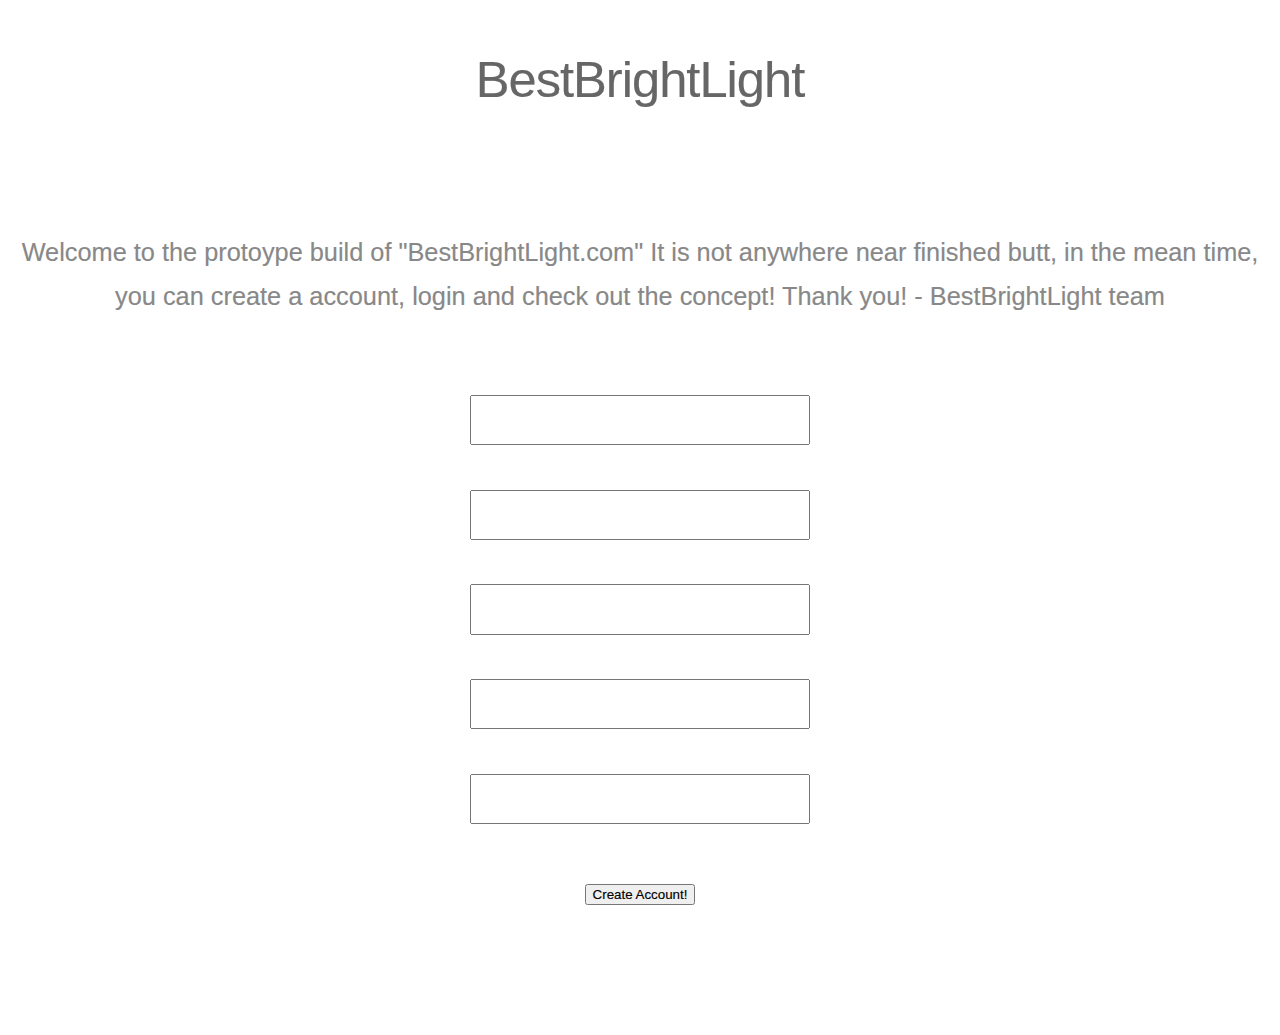
<file: index.html>
<!DOCTYPE html>

<html>
<head>
<script src="https://ajax.googleapis.com/ajax/libs/jquery/1.9.1/jquery.min.js"></script>
<script src="js/kickstart.js"></script> <!-- KICKSTART -->
<link rel="stylesheet" href="css/style.css" media="all" />
</head>
<body>

    <div class ="header">
        <h2> <center> BestBrightLight</center> </h2>
    </div>
    <br>
 <div id="info1">
     <center><p>  Welcome to the protoype build of "BestBrightLight.com"
            It is not anywhere near finished butt, in the mean time, you can
            create a account, login and check out the concept! Thank you! - BestBrightLight team 
     </p> </center>
     

 <div class="form_div">
 
 <center><form id="form1">
   <input type="text" name="f_name" id="f_name" required="true"> <span>Please Enter your First Name</span> <br><br>

   
   <input type="text" name="l_name" id="l_name"required="true"> <span>Please Enter your Last Name</span> <br><br>

   
   <input type="email" name="email" id = "email"required="true"> <span id  = "email_span_text">Please Enter a valid email address</span> <br><br>

   
   <input type="password" name="pass" id = "pass"required="true">  <span>Choose a password</span> <br><br>

   
   <input type="password" name="confirm_pass" id="confirm_pass"required="true"> <span>Confirm Password</span> 
   <br>
   <br>
   <button type="submit">Create Account!</button>
  </form>  
</center>
 </div>
 </div>
    
<!-- START OF AJAX CALL -->
<script>   
 $("#form1 span").hide();
       
 $('input').focus(function()
 {
 $(this).next().fadeIn("slow");
} 
 ).blur(function() { $(this).next().hide();}).keyup(function()
{
  
 });
       
            
    $('#form1').submit(function(event) 
     {  
       event.preventDefault();
       $.ajax(
       {
       type: 'POST',
       url: 'initial_ajax.php',
       data: $(this).serialize(),
       dataType: 'json',
       success: function (data) 
       {
       console.log(data);
       $('#info1').html(data.msg);
       }
    });
 });
 

</script>
 <!-- END OF AJAX CALL --> 
 
 <br>
 <br>
 
</body>
</html>
</file>
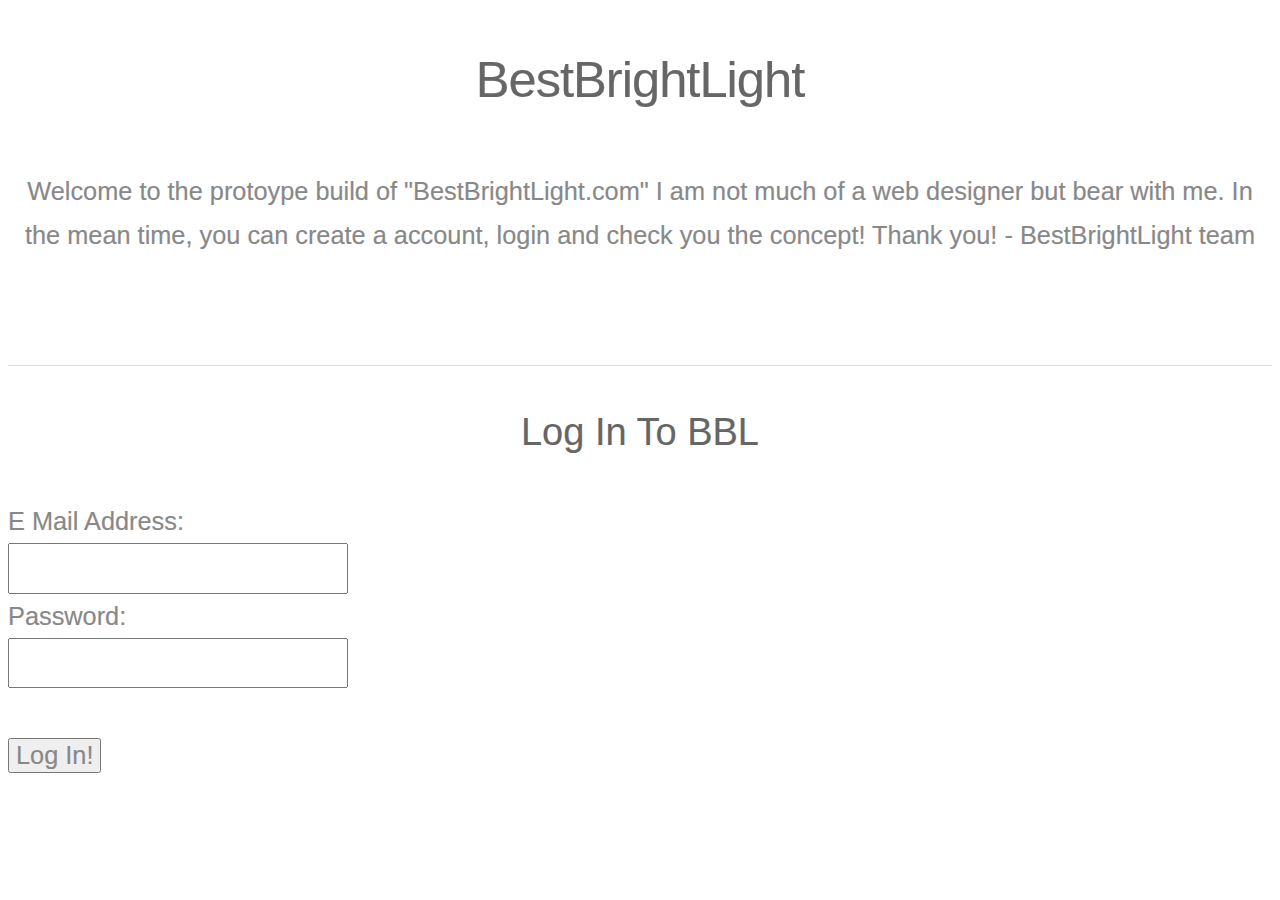
<file: login.html>
<!DOCTYPE html>

<html>
<head>
<script src="https://ajax.googleapis.com/ajax/libs/jquery/1.9.1/jquery.min.js"></script>
<script src="js/kickstart.js"></script> <!-- KICKSTART -->
<link rel="stylesheet" href="/css/style.css" media="all" />
</head>

<body>
<div class ="header">
 <h2> <center> BestBrightLight</center> </h2>
</div>
    
    
<div class="intro">
<p><center> Welcome to the protoype build of "BestBrightLight.com"
 I am not much of a web designer but bear with me. In the mean time, you can
 create a account, login and check you the concept! Thank you! - BestBrightLight team <center>
</p>
</div>
<hr>

<h3> <center> Log In To BBL </center> </h3>
<div class="stitched">
    <form class="formclass" action="login.php" method="post">
 <label> E Mail Address: <br> <input type="text" id = "email" name="email">
 <br>
 <label> Password: <br> <input type="password" id = "password" name="password">
 <br>
 <br>
 <input type="submit" value="Log In!">
</form>
<div>


<br>
<br>
</body>
</html>
</file>
<file: css/style.css>
@charset 'UTF-8';

@font-face{font-family:'FontAwesome';src:url('font/fontawesome-webfont.eot?v=4.0.1');src:url('font/fontawesome-webfont.eot?#iefix&v=4.0.1') format('embedded-opentype'),url('font/fontawesome-webfont.woff?v=4.0.1') format('woff'),url('font/fontawesome-webfont.ttf?v=4.0.1') format('truetype'),url('font/fontawesome-webfont.svg?v=4.0.1#fontawesomeregular') format('svg');font-weight:normal;font-style:normal}

/*
	Prologue 1.1 by HTML5 UP
	html5up.net | @n33co
	Free for personal and commercial use under the CCA 3.0 license (html5up.net/license)
*/

/*********************************************************************************/
/* Basic                                                                         */
/*********************************************************************************/
#posting_div
{
  width: 80%;
  margin-left: auto;
  margin-right: auto;
  border: 2px solid gray;
}
#img_div
{
  width: 80%;
  height: 80%;

}
$img_placeholder
{
 height: 90%;
 width: 90%;
}
.newH1
{
color: steelblue;
font-size: xx-large;
font-size: 200%;
font-weight: bold;
}
#hobby_div
{ margin-left: auto;
  margin-right: auto;
  clear:both;
  width:100%;
}
.hobby_img 
{
   display:inline-block;
   width:150px;
   height: 200px;
  /* float:left; */
   border: 10px gray;
   border-radius: 4px;
   margin-left: auto;
   margin: 5px;
}


.hobby_img:hover
{
  
}
.img_span
{
 height: 500;
 width: 500; 
 margin-left: auto;
 margin-right: auto;
 
}
.hobby_container 
{ 
 display: inline-block;
 width: 175px;
 height: 275px;
 border: 1px solid #8f8f8f;
 margin-left: auto;
 margin: 10px;
 -webkit-transition: all .5s ease;
 -moz-transition: all .5s ease;
  -o-transition: all .5s ease;
  -ms-transition: all .5s ease;
  transition: all .5s ease;
}

.hobby_container:hover 
{
  width: 200px;
  height: 300px;
}
}
.hobby_container:hover
{
  
}
span 
{
 border: 1px black;
 border-radius: 10px;
}

.form_div
{
border: 1px gray;
margin-left: auto;
margin-right: auto;
border-radius: 20px;
padding: 26px;
width: 60%;
}

.info1
{
width: 75%;
margin-left: auto;
margin-right: auto;
}

.generic_interest_heading
{
  width: 90%;
  margin-left: auto;
  margin-right: auto;
  
}

#hobby_form input 
{
  width: 50%;
  text-align: center;
}
#interest_form input
{
 width: 50%;
 text-align: center;
}
button.blue
{
   
border-color:#6699cc;
background-color:rgba(64,128,192,0.75);
background-image:-webkit-gradient(linear, 0% 0%, 0% 90%, from(rgba(16,96,192,0.75)), to(rgba(96,192,255,0.9)));
background-image:-moz-linear-gradient(top,bottom,from(rgba(16,96,192,0.75)), to(rgba(96,192,255,0.9)));
-khtml-box-shadow:rgba(128,192,255,0.75) 0px 8px 24px;
-moz-box-shadow:rgba(128,192,255,0.75) 0px 8px 24px;
box-shadow:rgba(128,192,255,0.75) 0px 8px 24px;
border-radius: 10px;
width: 10%;
height: 2%;
    
}
button.blue:hover
{


 -webkit-transform: rotate(5deg);
 -moz-transform: rotate(5deg);
 width: 11%;
 height: 3.0%

}
	body
	{
		background: #fff;
	}

	body,input,textarea,select
	{
		font-family: 'Source Sans Pro', sans-serif;
		font-size: 19pt;
		font-weight: 300;
		line-height: 1.75em;
		color: #888;
		-webkit-text-stroke: 0.15px;
	}

	h1,h2,h3,h4,h5,h6
	{
		font-weight: 200;
		color: #666;
		line-height: 1.5em;
	}
	
		h1 a, h2 a, h3 a, h4 a, h5 a, h6 a
		{
			color: inherit;
			text-decoration: none;
		}

		h1 strong, h2 strong, h3 strong, h4 strong, h5 strong, h6 strong
		{
			font-weight: 300;
		}
		
		h2
		{
			font-size: 2em;
			letter-spacing: -1px;
		}
		
		h1.heading
		{
			
			font-size: xx-large;
		}
			h2.alt
			{
				color: #888;
			}
			
			h2.alt strong
			{
				color: #666;
			}

		h3
		{
			font-size: 1.5em;
		}

	header
	{
		margin: 0 0 2em 0;
	}

	footer
	{
		margin: 2em 0 0 0;
	}

	strong, b
	{
		font-weight: 300;
		color: #666;
	}
	
	em, i
	{
		font-style: italic;
	}

	a
	{
		text-decoration: none;
		color: inherit;
		border-bottom: dotted 1px rgba(128,128,128,0.5);
		-moz-transition: color 0.35s ease-in-out, border-bottom-color 0.35s ease-in-out;
		-webkit-transition: color 0.35s ease-in-out, border-bottom-color 0.35s ease-in-out;
		-o-transition: color 0.35s ease-in-out, border-bottom-color 0.35s ease-in-out;
		-ms-transition: color 0.35s ease-in-out, border-bottom-color 0.35s ease-in-out;
		transition: color 0.35s ease-in-out, border-bottom-color 0.35s ease-in-out;
		outline: 0;
	}

		a:hover
		{
			color: #E27689;
			border-bottom-color: rgba(255,255,255,0);
		}

	sub
	{
		position: relative;
		top: 0.5em;
		font-size: 0.8em;
	}
	
	sup
	{
		position: relative;
		top: -0.5em;
		font-size: 0.8em;
	}
	
	hr
	{
		border: 0;
		border-top: solid 1px #ddd;
	}
	
	blockquote
	{
		border-left: solid 0.5em #ddd;
		padding: 1em 0 1em 2em;
		font-style: italic;
	}
	
	p, ol, dl, table
	{
		margin-bottom: 2em;
	}

	br.clear
	{
		clear: both;
	}

	/* Sections/Articles */
	
		section,
		article
		{
			margin-bottom: 3em;
		}
		
		section > :last-child,
		article > :last-child,
		section > .container > :last-child,
		article > .container > :last-child
		{
			margin-bottom: 0;
		}

		section:last-child,
		article:last-child
		{
			margin-bottom: 0;
		}

		.row > section,
		.row > article
		{
			margin-bottom: 0;
		}

	/* Images */

		.image
		{
			display: inline-block;
			border: 0;
		}
		
			.image img
			{
				display: block;
				width: 100%;
			}
			
			.image.avatar48
			{
				width: 48px;
				height: 48px;
				background: #f00;
			}
			
				.image.avatar48 img
				{
					width: 48px;
					height: 48px;
				}

			.image.full
			{
				display: block;
				width: 100%;
			}
			
			.image.featured
			{
				display: block;
				width: 100%;
				margin: 0 0 2em 0;
			}
			
			.image.left
			{
				float: left;
				margin: 0 2em 2em 0;
			}
			
			.image.centered
			{
				display: block;
				margin: 0 0 2em 0;
			}

				.image.centered img
				{
					margin: 0 auto;
					width: auto;
				}
				
				.space:hover
				{
					opacity: .8;
					border-radius: 17px;
					border: 2px solid white;
					box-shadow: 1px 0px 0px 2px black;
					
				}

	/* Lists */

		ul.default
		{
			list-style: disc;
			padding-left: 1em;
		}
		
			ul.default li
			{
				padding-left: 0.5em;
			}		

		ul.icons
		{
			cursor: default;
		}	
		
			ul.icons li
			{
				display: inline-block;
			}
			
				ul.icons a
				{
					display: inline-block;
					width: 2em;
					height: 2em;
					line-height: 2em;
					text-align: center;
					border: 0;
				}

		ul.menu
		{
			cursor: default;
		}
		
			ul.menu li
			{
				display: inline-block;
				line-height: 1em;
				border-left: solid 1px rgba(128,128,128,0.35);
				padding: 0 0 0 0.5em;
				margin: 0 0 0 0.5em;
			}
			
			ul.menu li:first-child
			{
				border-left: 0;
				padding-left: 0;
				margin-left: 0;
			} 

		ol.default
		{
			list-style: decimal;
			padding-left: 1.25em;
		}

			ol.default li
			{
				padding-left: 0.25em;
			}

	/* Forms */

		form
		{
		}
		
			form label
			{
				display: block;
				text-align: left;
				margin-bottom: 0.5em;
			}
		
			form input.text,
			form select,
			form textarea
			{
				position: relative;
				-webkit-appearance: none;
				display: block;
				border: 0;
				background: #fff;
				background: rgba(255,255,255,0.75);
				width: 100%;
				border-radius: 0.35em;
				padding: 0.75em 1em 0.75em 1em;
				box-shadow: inset 0 0.1em 0.1em 0 rgba(0,0,0,0.05);
				border: solid 1px rgba(0,0,0,0.15);
				-moz-transition: all 0.35s ease-in-out;
				-webkit-transition: all 0.35s ease-in-out;
				-o-transition: all 0.35s ease-in-out;
				-ms-transition: all 0.35s ease-in-out;
				transition: all 0.35s ease-in-out;
			}

				form input.text:hover,
				form select:hover,
				form textarea:hover
				{
				}

				form input.text:focus,
				form select:focus,
				form textarea:focus
				{
					box-shadow: 0 0 2px 1px #8ededc;
					background: #fff;
				}
				
				

				form .formerize-placeholder
				{
					color: #555 !important;
				}

				form ::-webkit-input-placeholder
				{
					color: #555 !important;
				}

				form :-moz-placeholder
				{
					color: #555 !important;
				}

				form ::-moz-placeholder
				{
					color: #555 !important;
				}

				form :-ms-input-placeholder
				{
					color: #555 !important;
				}

				form ::-moz-focus-inner
				{
					border: 0;
				}
			
	/* Tables */
	
		table
		{
			width: 100%;
		}
		
			table.defa
			{
				width: 100%;
				text-align: left;
			}
			
				table.default tbody tr:nth-child(2n+2)
				{
					background: #f4f4f4;
				}
				
				table.default td
				{
					padding: 0.5em 1em 0.5em 1em;
				}
				
				table.default th
				{
					text-align: left;
					padding: 0.5em 1em 0.5em 1em;
					color: #fff;
					background: #222729 url('images/overlay.png');
				}
			
				table.default thead
				{
					background: #444;
					color: #fff;
				}
				
				table.default tfoot
				{
					background: #eee;
				}
				
				table.default tbody
				{
				}

	/* Buttons */
		
		.button
		{
			position: relative;
			display: inline-block;
			border-radius: 0.35em;
			color: #fff !important;
			text-decoration: none;
			padding: 0.75em 2.5em 0.75em 2.5em;
			background-color: #8ebebc;
			border: 0;
			cursor: pointer;
			background-image: -moz-linear-gradient(top, rgba(0,0,0,0), rgba(0,0,0,0.15)), url('images/overlay.png');
			background-image: -webkit-linear-gradient(top, rgba(0,0,0,0), rgba(0,0,0,0.15)), url('images/overlay.png');
			background-image: -o-linear-gradient(top, rgba(0,0,0,0), rgba(0,0,0,0.15)), url('images/overlay.png');
			background-image: -ms-linear-gradient(top, rgba(0,0,0,0), rgba(0,0,0,0.15)), url('images/overlay.png');
			background-image: linear-gradient(top, rgba(0,0,0,0), rgba(0,0,0,0.15)), url('images/overlay.png');			
			-moz-transition: background-color 0.35s ease-in-out;
			-webkit-transition: background-color 0.35s ease-in-out;
			-o-transition: background-color 0.35s ease-in-out;
			-ms-transition: background-color 0.35s ease-in-out;
			transition: background-color 0.35s ease-in-out;
		}

			.button:hover
			{
				background-color: #9ececc;
			}
			
			.button:active
			{
				background-color: #7eaeac;
			}
		
	/* Item */
	
		.item
		{
			box-shadow: 0 0.05em 0.15em 0 rgba(0,0,0,0.05);
			margin-bottom: 40px;
		}
		
			.item header
			{
				background: #fff;
				margin: 0;
				padding: 1em 0 1em 0;
				font-size: 0.8em;
			}

				.item header h3
				{
					font-size: 1em;
				}

/*********************************************************************************/
/* Icons                                                                         */
/* Powered by Font Awesome by Dave Gandy | http://fontawesome.io                 */
/* Licensed under the SIL OFL 1.1 (font), MIT (CSS)                              */
/*********************************************************************************/

	.fa
	{
		text-decoration: none;
	}

		.fa.solo
		{
		}
		
			.fa.solo span
			{
				display: none;
			}

		.fa:before
		{
			display:inline-block;
			font-family: FontAwesome;
			font-size: 1.25em;
			text-decoration: none;
			font-style: normal;
			font-weight: normal;
			line-height: 1;
			-webkit-font-smoothing:antialiased;
			-moz-osx-font-smoothing:grayscale;
		}

		.fa-lg{font-size:1.3333333333333333em;line-height:.75em;vertical-align:-15%}
		.fa-2x{font-size:2em}
		.fa-3x{font-size:3em}
		.fa-4x{font-size:4em}
		.fa-5x{font-size:5em}
		.fa-fw{width:1.2857142857142858em;text-align:center}
		.fa-ul{padding-left:0;margin-left:2.142857142857143em;list-style-type:none}.fa-ul>li{position:relative}
		.fa-li{position:absolute;left:-2.142857142857143em;width:2.142857142857143em;top:.14285714285714285em;text-align:center}.fa-li.fa-lg{left:-1.8571428571428572em}
		.fa-border{padding:.2em .25em .15em;border:solid .08em #eee;border-radius:.1em}
		.pull-right{float:right}
		.pl-left{float:left}
		.fa.pull-left{margin-right:.3em}
		.fa.pull-right{margin-left:.3em}
		.fa-spin{-webkit-animation:spin 2s infinite linear;-moz-animation:spin 2s infinite linear;-o-animation:spin 2s infinite linear;animation:spin 2s infinite linear}
		@-moz-keyframes spin{0%{-moz-transform:rotate(0deg)} 100%{-moz-transform:rotate(359deg)}}@-webkit-keyframes spin{0%{-webkit-transform:rotate(0deg)} 100%{-webkit-transform:rotate(359deg)}}@-o-keyframes spin{0%{-o-transform:rotate(0deg)} 100%{-o-transform:rotate(359deg)}}@-ms-keyframes spin{0%{-ms-transform:rotate(0deg)} 100%{-ms-transform:rotate(359deg)}}@keyframes spin{0%{transform:rotate(0deg)} 100%{transform:rotate(359deg)}}.fa-rotate-90{filter:progid:DXImageTransform.Microsoft.BasicImage(rotation=1);-webkit-transform:rotate(90deg);-moz-transform:rotate(90deg);-ms-transform:rotate(90deg);-o-transform:rotate(90deg);transform:rotate(90deg)}
		.fa-rotate-180{filter:progid:DXImageTransform.Microsoft.BasicImage(rotation=2);-webkit-transform:rotate(180deg);-moz-transform:rotate(180deg);-ms-transform:rotate(180deg);-o-transform:rotate(180deg);transform:rotate(180deg)}
		.fa-rotate-270{filter:progid:DXImageTransform.Microsoft.BasicImage(rotation=3);-webkit-transform:rotate(270deg);-moz-transform:rotate(270deg);-ms-transform:rotate(270deg);-o-transform:rotate(270deg);transform:rotate(270deg)}
		.fa-flip-horizontal{filter:progid:DXImageTransform.Microsoft.BasicImage(rotation=0, mirror=1);-webkit-transform:scale(-1, 1);-moz-transform:scale(-1, 1);-ms-transform:scale(-1, 1);-o-transform:scale(-1, 1);transform:scale(-1, 1)}
		.fa-flip-vertical{filter:progid:DXImageTransform.Microsoft.BasicImage(rotation=2, mirror=1);-webkit-transform:scale(1, -1);-moz-transform:scale(1, -1);-ms-transform:scale(1, -1);-o-transform:scale(1, -1);transform:scale(1, -1)}
		.fa-stack{position:relative;display:inline-block;width:2em;height:2em;line-height:2em;vertical-align:middle}
		.fa-stack-1x,.fa-stack-2x{position:absolute;left:0;width:100%;text-align:center}
		.fa-stack-1x{line-height:inherit}
		.fa-stack-2x{font-size:2em}
		.fa-inverse{color:#fff}
		.fa-glass:before{content:"\f000"}
		.fa-music:before{content:"\f001"}
		.fa-search:before{content:"\f002"}
		.fa-envelope-o:before{content:"\f003"}
		.fa-heart:before{content:"\f004"}
		.fa-star:before{content:"\f005"}
		.fa-star-o:before{content:"\f006"}
		.fa-user:before{content:"\f007"}
		.fa-film:before{content:"\f008"}
		.fa-th-large:before{content:"\f009"}
		.fa-th:before{content:"\f00a"}
		.fa-th-list:before{content:"\f00b"}
		.fa-check:before{content:"\f00c"}
		.fa-times:before{content:"\f00d"}
		.fa-search-plus:before{content:"\f00e"}
		.fa-search-minus:before{content:"\f010"}
		.fa-power-off:before{content:"\f011"}
		.fa-signal:before{content:"\f012"}
		.fa-gear:before,.fa-cog:before{content:"\f013"}
		.fa-trash-o:before{content:"\f014"}
		.fa-home:before{content:"\f015"}
		.fa-file-o:before{content:"\f016"}
		.fa-clock-o:before{content:"\f017"}
		.fa-road:before{content:"\f018"}
		.fa-download:before{content:"\f019"}
		.fa-arrow-circle-o-down:before{content:"\f01a"}
		.fa-arrow-circle-o-up:before{content:"\f01b"}
		.fa-inbox:before{content:"\f01c"}
		.fa-play-circle-o:before{content:"\f01d"}
		.fa-rotate-right:before,.fa-repeat:before{content:"\f01e"}
		.fa-refresh:before{content:"\f021"}
		.fa-list-alt:before{content:"\f022"}
		.fa-lock:before{content:"\f023"}
		.fa-flag:before{content:"\f024"}
		.fa-headphones:before{content:"\f025"}
		.fa-volume-off:before{content:"\f026"}
		.fa-volume-down:before{content:"\f027"}
		.fa-volume-up:before{content:"\f028"}
		.fa-qrcode:before{content:"\f029"}
		.fa-barcode:before{content:"\f02a"}
		.fa-tag:before{content:"\f02b"}
		.fa-tags:before{content:"\f02c"}
		.fa-book:before{content:"\f02d"}
		.fa-bookmark:before{content:"\f02e"}
		.fa-print:before{content:"\f02f"}
		.fa-camera:before{content:"\f030"}
		.fa-font:before{content:"\f031"}
		.fa-bold:before{content:"\f032"}
		.fa-italic:before{content:"\f033"}
		.fa-text-height:before{content:"\f034"}
		.fa-text-width:before{content:"\f035"}
		.fa-align-left:before{content:"\f036"}
		.fa-align-center:before{content:"\f037"}
		.fa-align-right:before{content:"\f038"}
		.fa-align-justify:before{content:"\f039"}
		.fa-list:before{content:"\f03a"}
		.fa-dedent:before,.fa-outdent:before{content:"\f03b"}
		.fa-indent:before{content:"\f03c"}
		.fa-video-camera:before{content:"\f03d"}
		.fa-picture-o:before{content:"\f03e"}
		.fa-pencil:before{content:"\f040"}
		.fa-map-marker:before{content:"\f041"}
		.fa-adjust:before{content:"\f042"}
		.fa-tint:before{content:"\f043"}
		.fa-edit:before,.fa-pencil-square-o:before{content:"\f044"}
		.fa-share-square-o:before{content:"\f045"}
		.fa-check-square-o:before{content:"\f046"}
		.fa-move:before{content:"\f047"}
		.fa-step-backward:before{content:"\f048"}
		.fa-fast-backward:before{content:"\f049"}
		.fa-backward:before{content:"\f04a"}
		.fa-play:before{content:"\f04b"}
		.fa-pause:before{content:"\f04c"}
		.fa-stop:before{content:"\f04d"}
		.fa-forward:before{content:"\f04e"}
		.fa-fast-forward:before{content:"\f050"}
		.fa-step-forward:before{content:"\f051"}
		.fa-eject:before{content:"\f052"}
		.fa-chevron-left:before{content:"\f053"}
		.fa-chevron-right:before{content:"\f054"}
		.fa-plus-circle:before{content:"\f055"}
		.fa-minus-circle:before{content:"\f056"}
		.fa-times-circle:before{content:"\f057"}
		.fa-check-circle:before{content:"\f058"}
		.fa-question-circle:before{content:"\f059"}
		.fa-info-circle:before{content:"\f05a"}
		.fa-crosshairs:before{content:"\f05b"}
		.fa-times-circle-o:before{content:"\f05c"}
		.fa-check-circle-o:before{content:"\f05d"}
		.fa-ban:before{content:"\f05e"}
		.fa-arrow-left:before{content:"\f060"}
		.fa-arrow-right:before{content:"\f061"}
		.fa-arrow-up:before{content:"\f062"}
		.fa-arrow-down:before{content:"\f063"}
		.fa-mail-forward:before,.fa-share:before{content:"\f064"}
		.fa-resize-full:before{content:"\f065"}
		.fa-resize-small:before{content:"\f066"}
		.fa-plus:before{content:"\f067"}
		.fa-minus:before{content:"\f068"}
		.fa-asterisk:before{content:"\f069"}
		.fa-exclamation-circle:before{content:"\f06a"}
		.fa-gift:before{content:"\f06b"}
		.fa-leaf:before{content:"\f06c"}
		.fa-fire:before{content:"\f06d"}
		.fa-eye:before{content:"\f06e"}
		.fa-eye-slash:before{content:"\f070"}
		.fa-warning:before,.fa-exclamation-triangle:before{content:"\f071"}
		.fa-plane:before{content:"\f072"}
		.fa-calendar:before{content:"\f073"}
		.fa-random:before{content:"\f074"}
		.fa-comment:before{content:"\f075"}
		.fa-magnet:before{content:"\f076"}
		.fa-chevron-up:before{content:"\f077"}
		.fa-chevron-down:before{content:"\f078"}
		.fa-retweet:before{content:"\f079"}
		.fa-shopping-cart:before{content:"\f07a"}
		.fa-folder:before{content:"\f07b"}
		.fa-folder-open:before{content:"\f07c"}
		.fa-resize-vertical:before{content:"\f07d"}
		.fa-resize-horizontal:before{content:"\f07e"}
		.fa-bar-chart-o:before{content:"\f080"}
		.fa-twitter-square:before{content:"\f081"}
		.fa-facebook-square:before{content:"\f082"}
		.fa-camera-retro:before{content:"\f083"}
		.fa-key:before{content:"\f084"}
		.fa-gears:before,.fa-cogs:before{content:"\f085"}
		.fa-comments:before{content:"\f086"}
		.fa-thumbs-o-up:before{content:"\f087"}
		.fa-thumbs-o-down:before{content:"\f088"}
		.fa-star-half:before{content:"\f089"}
		.fa-heart-o:before{content:"\f08a"}
		.fa-sign-out:before{content:"\f08b"}
		.fa-linkedin-square:before{content:"\f08c"}
		.fa-thumb-tack:before{content:"\f08d"}
		.fa-external-link:before{content:"\f08e"}
		.fa-sign-in:before{content:"\f090"}
		.fa-trophy:before{content:"\f091"}
		.fa-github-square:before{content:"\f092"}
		.fa-upload:before{content:"\f093"}
		.fa-lemon-o:before{content:"\f094"}
		.fa-phone:before{content:"\f095"}
		.fa-square-o:before{content:"\f096"}
		.fa-bookmark-o:before{content:"\f097"}
		.fa-phone-square:before{content:"\f098"}
		.fa-twitter:before{content:"\f099"}
		.fa-facebook:before{content:"\f09a"}
		.fa-github:before{content:"\f09b"}
		.fa-unlock:before{content:"\f09c"}
		.fa-credit-card:before{content:"\f09d"}
		.fa-rss:before{content:"\f09e"}
		.fa-hdd-o:before{content:"\f0a0"}
		.fa-bullhorn:before{content:"\f0a1"}
		.fa-bell:before{content:"\f0f3"}
		.fa-certificate:before{content:"\f0a3"}
		.fa-hand-o-right:before{content:"\f0a4"}
		.fa-hand-o-left:before{content:"\f0a5"}
		.fa-hand-o-up:before{content:"\f0a6"}
		.fa-hand-o-down:before{content:"\f0a7"}
		.fa-arrow-circle-left:before{content:"\f0a8"}
		.fa-arrow-circle-right:before{content:"\f0a9"}
		.fa-arrow-circle-up:before{content:"\f0aa"}
		.fa-arrow-circle-down:before{content:"\f0ab"}
		.fa-globe:before{content:"\f0ac"}
		.fa-wrench:before{content:"\f0ad"}
		.fa-tasks:before{content:"\f0ae"}
		.fa-filter:before{content:"\f0b0"}
		.fa-briefcase:before{content:"\f0b1"}
		.fa-fullscreen:before{content:"\f0b2"}
		.fa-group:before{content:"\f0c0"}
		.fa-chain:before,.fa-link:before{content:"\f0c1"}
		.fa-cloud:before{content:"\f0c2"}
		.fa-flask:before{content:"\f0c3"}
		.fa-cut:before,.fa-scissors:before{content:"\f0c4"}
		.fa-copy:before,.fa-files-o:before{content:"\f0c5"}
		.fa-paperclip:before{content:"\f0c6"}
		.fa-save:before,.fa-floppy-o:before{content:"\f0c7"}
		.fa-square:before{content:"\f0c8"}
		.fa-reorder:before{content:"\f0c9"}
		.fa-list-ul:before{content:"\f0ca"}
		.fa-list-ol:before{content:"\f0cb"}
		.fa-strikethrough:before{content:"\f0cc"}
		.fa-underline:before{content:"\f0cd"}
		.fa-table:before{content:"\f0ce"}
		.fa-magic:before{content:"\f0d0"}
		.fa-truck:before{content:"\f0d1"}
		.fa-pinterest:before{content:"\f0d2"}
		.fa-pinterest-square:before{content:"\f0d3"}
		.fa-google-plus-square:before{content:"\f0d4"}
		.fa-google-plus:before{content:"\f0d5"}
		.fa-money:before{content:"\f0d6"}
		.fa-caret-down:before{content:"\f0d7"}
		.fa-caret-up:before{content:"\f0d8"}
		.fa-caret-left:before{content:"\f0d9"}
		.fa-caret-right:before{content:"\f0da"}
		.fa-columns:before{content:"\f0db"}
		.fa-unsorted:before,.fa-sort:before{content:"\f0dc"}
		.fa-sort-down:before,.fa-sort-asc:before{content:"\f0dd"}
		.fa-sort-up:before,.fa-sort-desc:before{content:"\f0de"}
		.fa-envelope:before{content:"\f0e0"}
		.fa-linkedin:before{content:"\f0e1"}
		.fa-rotate-left:before,.fa-undo:before{content:"\f0e2"}
		.fa-legal:before,.fa-gavel:before{content:"\f0e3"}
		.fa-dashboard:before,.fa-tachometer:before{content:"\f0e4"}
		.fa-comment-o:before{content:"\f0e5"}
		.fa-comments-o:before{content:"\f0e6"}
		.fa-flash:before,.fa-bolt:before{content:"\f0e7"}
		.fa-sitemap:before{content:"\f0e8"}
		.fa-umbrella:before{content:"\f0e9"}
		.fa-paste:before,.fa-clipboard:before{content:"\f0ea"}
		.fa-lightbulb-o:before{content:"\f0eb"}
		.fa-exchange:before{content:"\f0ec"}
		.fa-cloud-download:before{content:"\f0ed"}
		.fa-cloud-upload:before{content:"\f0ee"}
		.fa-user-md:before{content:"\f0f0"}
		.fa-stethoscope:before{content:"\f0f1"}
		.fa-suitcase:before{content:"\f0f2"}
		.fa-bell-o:before{content:"\f0a2"}
		.fa-coffee:before{content:"\f0f4"}
		.fa-cutlery:before{content:"\f0f5"}
		.fa-file-text-o:before{content:"\f0f6"}
		.fa-building:before{content:"\f0f7"}
		.fa-hospital:before{content:"\f0f8"}
		.fa-ambulance:before{content:"\f0f9"}
		.fa-medkit:before{content:"\f0fa"}
		.fa-fighter-jet:before{content:"\f0fb"}
		.fa-beer:before{content:"\f0fc"}
		.fa-h-square:before{content:"\f0fd"}
		.fa-plus-square:before{content:"\f0fe"}
		.fa-angle-double-left:before{content:"\f100"}
		.fa-angle-double-right:before{content:"\f101"}
		.fa-angle-double-up:before{content:"\f102"}
		.fa-angle-double-down:before{content:"\f103"}
		.fa-angle-left:before{content:"\f104"}
		.fa-angle-right:before{content:"\f105"}
		.fa-angle-up:before{content:"\f106"}
		.fa-angle-down:before{content:"\f107"}
		.fa-desktop:before{content:"\f108"}
		.fa-laptop:before{content:"\f109"}
		.fa-tablet:before{content:"\f10a"}
		.fa-mobile-phone:before,.fa-mobile:before{content:"\f10b"}
		.fa-circle-o:before{content:"\f10c"}
		.fa-quote-left:before{content:"\f10d"}
		.fa-quote-right:before{content:"\f10e"}
		.fa-spinner:before{content:"\f110"}
		.fa-circle:before{content:"\f111"}
		.fa-mail-reply:before,.fa-reply:before{content:"\f112"}
		.fa-github-alt:before{content:"\f113"}
		.fa-folder-o:before{content:"\f114"}
		.fa-folder-open-o:before{content:"\f115"}
		.fa-expand-o:before{content:"\f116"}
		.fa-collapse-o:before{content:"\f117"}
		.fa-smile-o:before{content:"\f118"}
		.fa-frown-o:before{content:"\f119"}
		.fa-meh-o:before{content:"\f11a"}
		.fa-gamepad:before{content:"\f11b"}
		.fa-keyboard-o:before{content:"\f11c"}
		.fa-flag-o:before{content:"\f11d"}
		.fa-flag-checkered:before{content:"\f11e"}
		.fa-terminal:before{content:"\f120"}
		.fa-code:before{content:"\f121"}
		.fa-reply-all:before{content:"\f122"}
		.fa-mail-reply-all:before{content:"\f122"}
		.fa-star-half-empty:before,.fa-star-half-full:before,.fa-star-half-o:before{content:"\f123"}
		.fa-location-arrow:before{content:"\f124"}
		.fa-crop:before{content:"\f125"}
		.fa-code-fork:before{content:"\f126"}
		.fa-unlink:before,.fa-chain-broken:before{content:"\f127"}
		.fa-question:before{content:"\f128"}
		.fa-info:before{content:"\f129"}
		.fa-exclamation:before{content:"\f12a"}
		.fa-superscript:before{content:"\f12b"}
		.fa-subscript:before{content:"\f12c"}
		.fa-eraser:before{content:"\f12d"}
		.fa-puzzle-piece:before{content:"\f12e"}
		.fa-microphone:before{content:"\f130"}
		.fa-microphone-slash:before{content:"\f131"}
		.fa-shield:before{content:"\f132"}
		.fa-calendar-o:before{content:"\f133"}
		.fa-fire-extinguisher:before{content:"\f134"}
		.fa-rocket:before{content:"\f135"}
		.fa-maxcdn:before{content:"\f136"}
		.fa-chevron-circle-left:before{content:"\f137"}
		.fa-chevron-circle-right:before{content:"\f138"}
		.fa-chevron-circle-up:before{content:"\f139"}
		.fa-chevron-circle-down:before{content:"\f13a"}
		.fa-html5:before{content:"\f13b"}
		.fa-css3:before{content:"\f13c"}
		.fa-anchor:before{content:"\f13d"}
		.fa-unlock-o:before{content:"\f13e"}
		.fa-bullseye:before{content:"\f140"}
		.fa-ellipsis-horizontal:before{content:"\f141"}
		.fa-ellipsis-vertical:before{content:"\f142"}
		.fa-rss-square:before{content:"\f143"}
		.fa-play-circle:before{content:"\f144"}
		.fa-ticket:before{content:"\f145"}
		.fa-minus-square:before{content:"\f146"}
		.fa-minus-square-o:before{content:"\f147"}
		.fa-level-up:before{content:"\f148"}
		.fa-level-down:before{content:"\f149"}
		.fa-check-square:before{content:"\f14a"}
		.fa-pencil-square:before{content:"\f14b"}
		.fa-external-link-square:before{content:"\f14c"}
		.fa-share-square:before{content:"\f14d"}
		.fa-compass:before{content:"\f14e"}
		.fa-toggle-down:before,.fa-caret-square-o-down:before{content:"\f150"}
		.fa-toggle-up:before,.fa-caret-square-o-up:before{content:"\f151"}
		.fa-toggle-right:before,.fa-caret-square-o-right:before{content:"\f152"}
		.fa-euro:before,.fa-eur:before{content:"\f153"}
		.fa-gbp:before{content:"\f154"}
		.fa-dollar:before,.fa-usd:before{content:"\f155"}
		.fa-rupee:before,.fa-inr:before{content:"\f156"}
		.fa-cny:before,.fa-rmb:before,.fa-yen:before,.fa-jpy:before{content:"\f157"}
		.fa-ruble:before,.fa-rouble:before,.fa-rub:before{content:"\f158"}
		.fa-won:before,.fa-krw:before{content:"\f159"}
		.fa-bitcoin:before,.fa-btc:before{content:"\f15a"}
		.fa-file:before{content:"\f15b"}
		.fa-file-text:before{content:"\f15c"}
		.fa-sort-alpha-asc:before{content:"\f15d"}
		.fa-sort-alpha-desc:before{content:"\f15e"}
		.fa-sort-amount-asc:before{content:"\f160"}
		.fa-sort-amount-desc:before{content:"\f161"}
		.fa-sort-numeric-asc:before{content:"\f162"}
		.fa-sort-numeric-desc:before{content:"\f163"}
		.fa-thumbs-up:before{content:"\f164"}
		.fa-thumbs-down:before{content:"\f165"}
		.fa-youtube-square:before{content:"\f166"}
		.fa-youtube:before{content:"\f167"}
		.fa-xing:before{content:"\f168"}
		.fa-xing-square:before{content:"\f169"}
		.fa-youtube-play:before{content:"\f16a"}
		.fa-dropbox:before{content:"\f16b"}
		.fa-stack-overflow:before{content:"\f16c"}
		.fa-instagram:before{content:"\f16d"}
		.fa-flickr:before{content:"\f16e"}
		.fa-adn:before{content:"\f170"}
		.fa-bitbucket:before{content:"\f171"}
		.fa-bitbucket-square:before{content:"\f172"}
		.fa-tumblr:before{content:"\f173"}
		.fa-tumblr-square:before{content:"\f174"}
		.fa-long-arrow-down:before{content:"\f175"}
		.fa-long-arrow-up:before{content:"\f176"}
		.fa-long-arrow-left:before{content:"\f177"}
		.fa-long-arrow-right:before{content:"\f178"}
		.fa-apple:before{content:"\f179"}
		.fa-windows:before{content:"\f17a"}
		.fa-android:before{content:"\f17b"}
		.fa-linux:before{content:"\f17c"}
		.fa-dribbble:before{content:"\f17d"}
		.fa-skype:before{content:"\f17e"}
		.fa-foursquare:before{content:"\f180"}
		.fa-trello:before{content:"\f181"}
		.fa-female:before{content:"\f182"}
		.fa-male:before{content:"\f183"}
		.fa-gittip:before{content:"\f184"}
		.fa-sun-o:before{content:"\f185"}
		.fa-moon-o:before{content:"\f186"}
		.fa-archive:before{content:"\f187"}
		.fa-bug:before{content:"\f188"}
		.fa-vk:before{content:"\f189"}
		.fa-weibo:before{content:"\f18a"}
		.fa-renren:before{content:"\f18b"}
		.fa-pagelines:before{content:"\f18c"}
		.fa-stack-exchange:before{content:"\f18d"}
		.fa-arrow-circle-o-right:before{content:"\f18e"}
		.fa-arrow-circle-o-left:before{content:"\f190"}
		.fa-toggle-left:before,.fa-caret-square-o-left:before{content:"\f191"}
		.fa-dot-circle-o:before{content:"\f192"}
		.fa-wheelchair:before{content:"\f193"}
		.fa-vimeo-square:before{content:"\f194"}
		.fa-turkish-lira:before,.fa-try:before{content:"\f195"}

/*********************************************************************************/
/* Header                                                                        */
/*********************************************************************************/
	
	#header
	{
		position: fixed;
		top: 0;
		left: 0;
		width: 375px;
		height: 100%;
		color: #fff;
		background: #222729 url('images/overlay.png');
		box-shadow: inset -0.25em 0 0.25em 0 rgba(0,0,0,0.125);
		text-align: right;
	}
	
		#header .top
		{
			position: absolute;
			left: 0;
			top: 0;
			width: 100%;
		}
	
		#header .bottom
		{
			position: absolute;
			left: 0;
			bottom: 0;
			width: 100%;
		}

		#header .icons
		{
			font-size: 0.8em;
			margin: 0 0 1em 0;
			text-align: center;
		}
		
			#header .icons a
			{
				color: #41484c;
				-moz-transition: color 0.35s ease-in-out;
				-webkit-transition: color 0.35s ease-in-out;
				-o-transition: color 0.35s ease-in-out;
				-ms-transition: color 0.35s ease-in-out;
				transition: color 0.35s ease-in-out;
			}
			
				#header .icons a:hover
				{
					color: #fff;
				}

	#logo
	{
		position: relative;
		margin: 1.75em 1.5em 1.5em 1.5em;
		min-height: 48px;
		cursor: default;
	}
	
		#logo h1
		{
			position: relative;
			color: #fff;
			font-weight: 600;
			font-size: 1em;
			line-height: 1em;
		}
	
		#logo .byline
		{
			position: relative;
			display: block;
			font-size: 0.6em;
			color: rgba(255,255,255,0.5);
			line-height: 1.25em;
			margin: 0.5em 0 0 0;
		}
		
		#logo .image
		{
			position: absolute;
			left: 0;
			top: 0;
		}
	
	#nav
	{
	}
	
		#nav ul
		{
		}
		
			#nav ul li
			{
			}
			
				#nav ul li a
				{
					display: block;
					padding: 0.5em 1.5em 0.5em 1.5em;
					color: rgba(255,255,255,0.5);
					text-decoration: none;
					outline: 0;
					border: 0;
					-moz-transition: none;
					-webkit-transition: none;
					-o-transition: none;
					-ms-transition: none;
					transition: none;
				}
				
					#nav ul li a span
					{
						position: relative;
						display: block;
						font-size: 0.8em;
					}
					
						#nav ul li a span:before
						{
							position: absolute;
							left: 0;
							color: #41484c;
							text-align: center;
							width: 1.25em;
							line-height: 1.75em;
						}

					#nav ul li a.active
					{
						background: rgba(0,0,0,0.15);
						box-shadow: inset 0 0 0.25em 0 rgba(0,0,0,0.125);
						color: #fff;
					}

						#nav ul li a.active span
						{
						}

							#nav ul li a.active span:before
							{
								color: #E27689;
							}

/*********************************************************************************/
/* Footer                                                                        */
/*********************************************************************************/
	
	#footer
	{
		margin-left: 375px;
		text-align: center;
		background-color: #dce3e2;
		padding: 3em 0 4em 0;
		box-shadow: inset 0 1px 0 0 rgba(0,0,0,0.05), inset 0 0.1em 0.1em 0 rgba(0,0,0,0.025);
		font-size: 0.8em;
	}

		#footer .copyright
		{
			line-height: 1.25em;
		}
		
			#footer .copyright p
			{
				margin: 0 0 1em 0;
			}

			#footer .copyright .menu
			{
				margin: 0;
			}

/*********************************************************************************/
/* Main                                                                          */
/*********************************************************************************/
#newdiv
{
margin: 0;
overflow: hidden;
padding: 3em 0 4em 0;
box-shadow: inset 0 1px 0 0 rgba(0,0,0,0.05), inset 0 0.1em 0.1em 0 rgba(0,0,0,0.025);
text-align: center;
background-image: url('images/overlay.png');
}
	#main
	{
		margin-left: 375px;
	}
	
		#main > section
		{
			margin: 0;
			overflow: hidden;
			padding: 3em 0 4em 0;
			box-shadow: inset 0 1px 0 0 rgba(0,0,0,0.05), inset 0 0.1em 0.1em 0 rgba(0,0,0,0.025);
			text-align: center;
			background-image: url('images/overlay.png');
		}
	
		#main > section.one
		{
			background: #fff;
			padding-
			: 0;
		}
	
			#main > section.one .image.featured
			{
				margin-bottom: 3em;
			}
	
		#main > section.two
		{
			background-color: #f5fafa;
		}
	
		#main > section.three
		{
			background-color: #ecf1f1;
		}
	
		#main > section.four
		{
			background-color: #e8edec;
		}
		

.editable_text
{
   width: 80%;
   height: 15%;
   display: block;
   margin-left: auto;
   margin-right: auto;
}
#texteditor
{
  margin-left: auto;
  margin-right: auto;
  display: block;
  margin-top: 5%;
  display: block;
  width: 80%;
  margin-top: 10px;
  height: 10%
  
}
#save_changes
{
 margin-left: auto;
 margin-right: 10%;
 margin-top: 5%;
 display: block;
 background-color: #02c3ff;
 height: 5%;
 width: 20%;
 color: #fff;
 font-size: small;
 margin-bottom: 2.5%;
}
</file>
